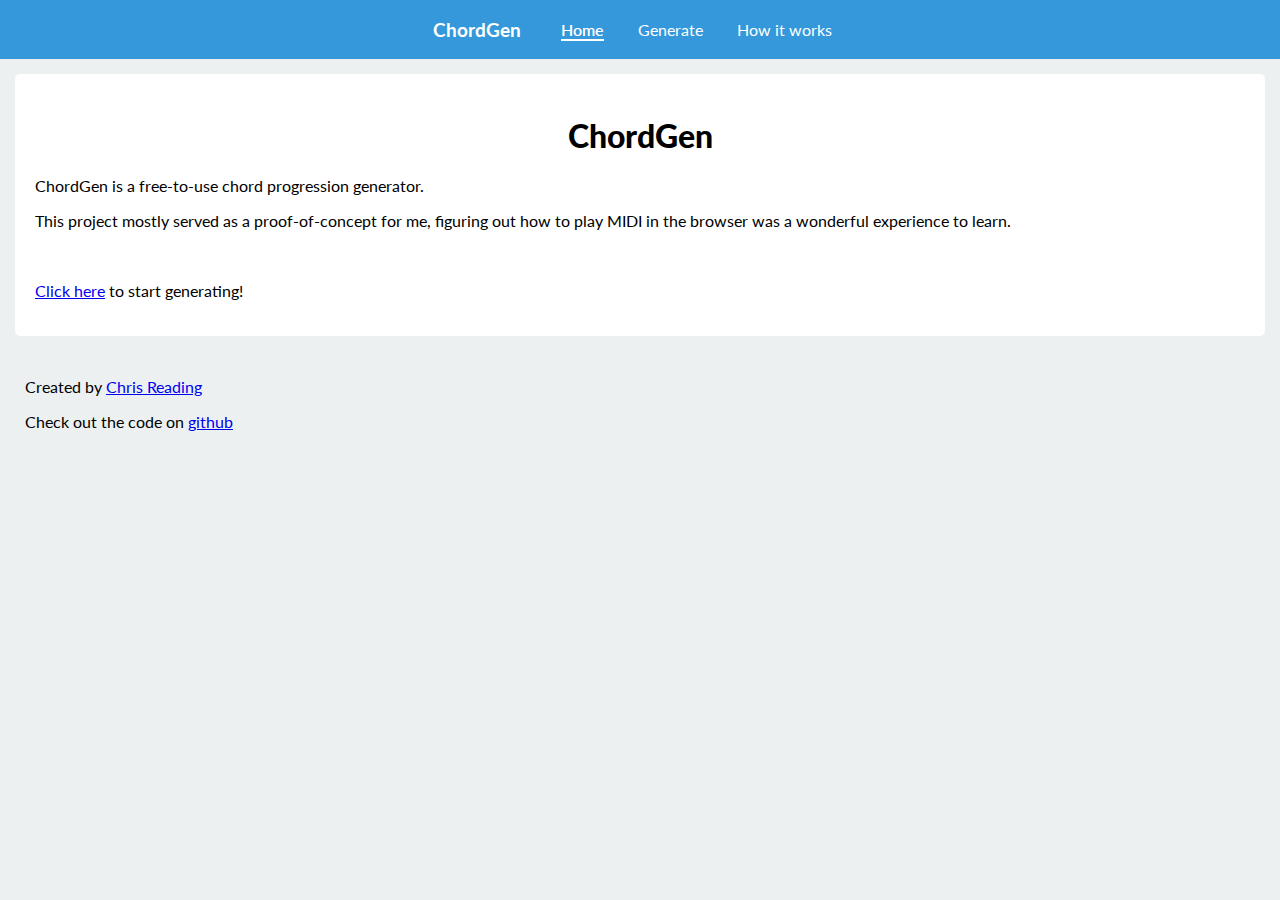
<file: index.html>
<html>
    <head>
        <title>Home - ChordGen</title>
        <link href="https://fonts.googleapis.com/css?family=Lato:100,100i,300,300i,400,400i,700,700i,900,900i" rel="stylesheet"> 
        <link rel="stylesheet" href="./style.css" />
    </head>
    <body>
        <div class="navbar">
            <h3>ChordGen</h3>
            <nav>
                <a href="./index.html" class="active">Home</a>
                <a href="./generate.html">Generate</a>
                <a href="./how-it-works.html">How it works</a>
            </nav>
        </div>
        <section>
            <h1 class="landing-header">ChordGen</h1>
            <p>ChordGen is a free-to-use chord progression generator.</p>
            <p>This project mostly served as a proof-of-concept for me, figuring out how to play MIDI in the browser was a wonderful experience to learn.</p>
            <br>
            <p><a href="./generate.html">Click here</a> to start generating!</p>
        </section>
        <footer>
            <p>Created by <a href="http://chrisreading.net">Chris Reading</a></p>
            <p>Check out the code on <a href="http://github.com/nomad23541">github</a></p>
        </footer>
    </body>
</html>
</file>
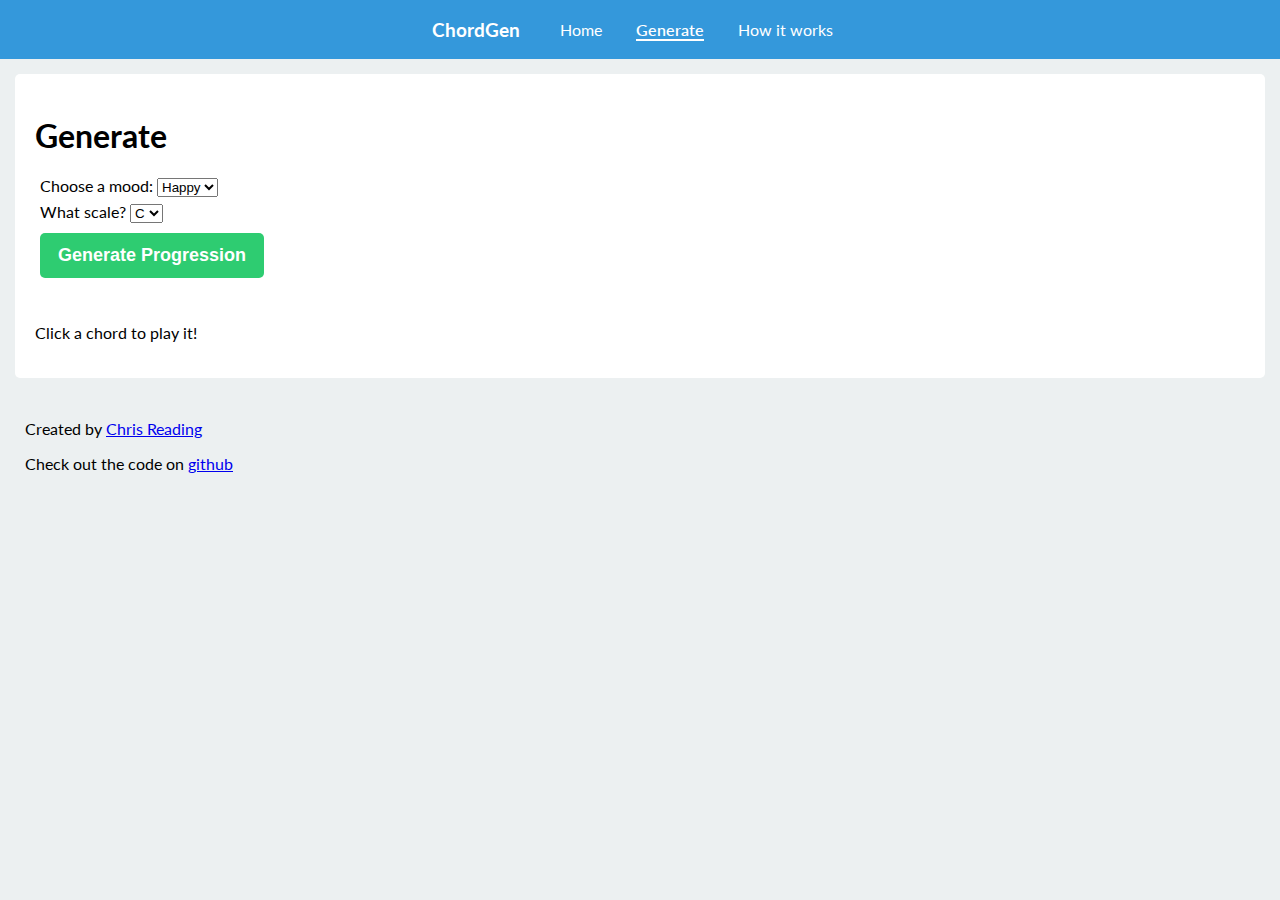
<file: generate.html>
<html>
    <head>
        <title>Generate - ChordGen</title>
        <link href="https://fonts.googleapis.com/css?family=Lato:100,100i,300,300i,400,400i,700,700i,900,900i" rel="stylesheet"> 
        <script src="./lib/audiosynth.js"></script>
        <script src="./lib/jquery.min.js"></script>
        <script src="./generate.js"></script>
        <link rel="stylesheet" href="./style.css" />
    </head>
    <body>
        <div class="navbar">
            <h3>ChordGen</h3>
            <nav>
                <a href="./index.html">Home</a>
                <a href="./generate.html" class="active">Generate</a>
                <a href="./how-it-works.html">How it works</a>
            </nav>
        </div>
        <section>
            <h1>Generate</h1>
            <div class="control-wrapper">
                <label for="selectMood">Choose a mood: </label>
                <select id="selectMood">
                    <option value="happy">Happy</option>
                    <option value="sad">Sad</option>
                </select>
            </div>
            <div class="control-wrapper">
                <label for="selectScale">What scale?</label>
                <select id="selectScale">
                    <!-- autofilled by array in generate.js -->
                </select>
            </div>
            <button id="btnChordGen" class="btn">Generate Progression</button>
            
            <!-- contains chord after they are generated -->
            <div id="chordWrapper" class="chords-wrapper"></div>
            <p>Click a chord to play it!</p>

            <!-- template for what a chord div -->
            <template id="chord-template">
                <div class="chord" keys="">
                    <p class="key"></p>
                    <p class="type"></p>
                </div>
            </template>
        </section>
        <footer>
            <p>Created by <a href="http://chrisreading.net">Chris Reading</a></p>
            <p>Check out the code on <a href="http://github.com/nomad23541">github</a></p>
        </footer>
    </body>
</html>
</file>
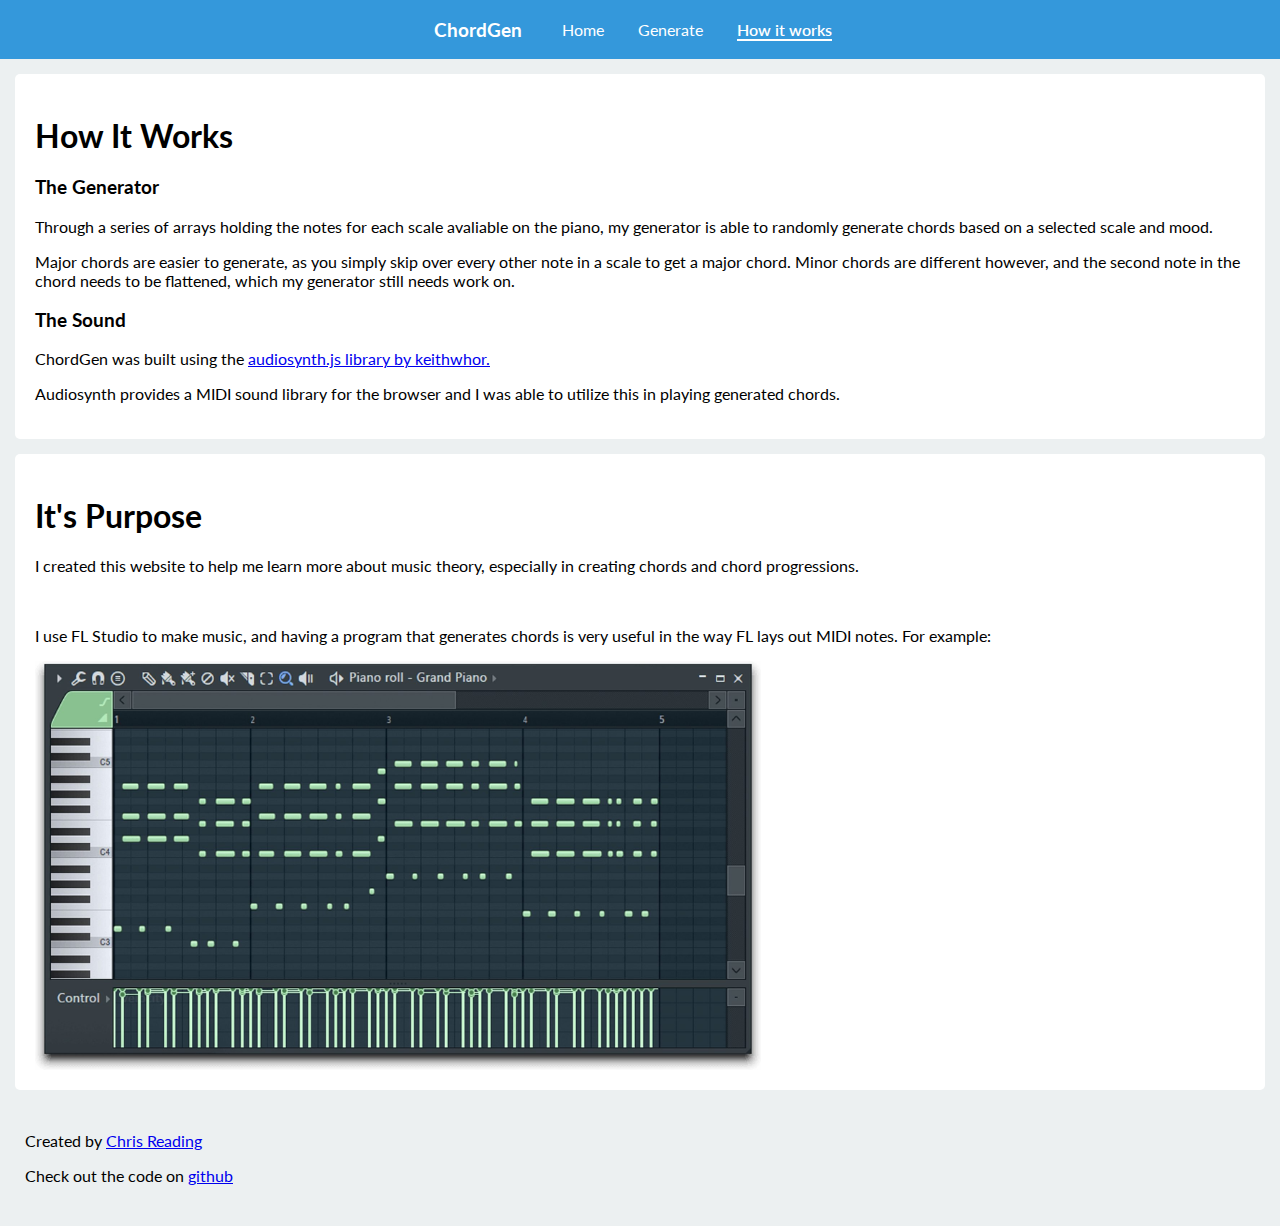
<file: how-it-works.html>
<html>
    <head>
        <title>How It Works - ChordGen</title>
        <link href="https://fonts.googleapis.com/css?family=Lato:100,100i,300,300i,400,400i,700,700i,900,900i" rel="stylesheet"> 
        <link rel="stylesheet" href="./style.css" />
    </head>
    <body>
        <div class="navbar">
            <h3>ChordGen</h3>
            <nav>
                <a href="./index.html">Home</a>
                <a href="./generate.html">Generate</a>
                <a href="./how-it-works.html" class="active">How it works</a>
            </nav>
        </div>
        <section>
            <h1>How It Works</h1>
            <h3>The Generator</h3>
            <p>Through a series of arrays holding the notes for each scale avaliable on the piano, my generator is able to randomly generate chords based on a selected scale and mood.</p>
            <p>Major chords are easier to generate, as you simply skip over every other note in a scale to get a major chord. Minor chords are different however, and the second note in the chord needs to be flattened, which my generator still needs work on.</p>
            <h3>The Sound</h3>
            <p>ChordGen was built using the <a href="https://github.com/keithwhor/audiosynth">audiosynth.js library by keithwhor.</a></p>
            <p>Audiosynth provides a MIDI sound library for the browser and I was able to utilize this in playing generated chords.</p>
        </section>
        <section>
            <h1>It's Purpose</h1>
            <p>I created this website to help me learn more about music theory, especially in creating chords and chord progressions. </p>
            <br>
            <p>I use FL Studio to make music, and having a program that generates chords is very useful in the way FL lays out MIDI notes. For example: </p>
            <img class="image" src="./img/flstudio.jpg">
        </section>
        <footer>
            <p>Created by <a href="http://chrisreading.net">Chris Reading</a></p>
            <p>Check out the code on <a href="http://github.com/nomad23541">github</a></p>
        </footer>
    </body>
</html>
</file>
<file: style.css>
html, body {
    margin: 0 auto;

    font-family: 'Lato', sans-serif;
    
    background-color: #ecf0f1;
}

section {
    background-color: white;
    border-radius: 5px;
    margin: 15px 15px;
    padding: 20px;
}

footer {
    margin: 15px 15px;
    padding: 10px;
}

.navbar {
    display: flex;
    flex-direction: row;
    align-content: center;
    align-items: center;
    justify-content: center;

    background-color: #3498db;
    color: white;
}

.navbar h3 {
    margin-right: 25px;
}

.navbar nav a {
    text-decoration: none;
    margin: 0 15px;

    color: white;

    transition: 0.2s ease-out;

    border-bottom: 2px solid transparent;
}

.navbar nav a:hover {
    border-bottom: 2px solid white;
}

.navbar nav a.active {
    border-bottom: 2px solid white;
    font-weight: 600;
}

.control-wrapper {
    margin: 5px;
}

.btn {
    margin: 5px;
    background-color: #2ecc71;
    border: none;
    border-radius: 5px;
    padding: 12px 18px;
    color: white;
    text-transform: capitalize;
    font-weight: 600;
    font-size: 18px;

    transition: 0.2s ease-out;
}

.btn:hover {
    cursor: pointer;
    background-color: #27ae60;
}

.chords-wrapper {
    display: flex;
    flex-direction: row;
    margin: 20px 0;
}

.chord {
    border-radius: 5px;
    background-color: #3498db;
    color: white;
    font-weight: 600;
    text-align: center;
    padding: 0 30px;
    margin: 0 15px;

    transition: 0.2s ease-out;
}

.chord .key {
    font-size: 20px;
}

.chord:hover {
    background-color: #2980b9;
    cursor: pointer;
}

.landing-header {
    text-align: center;
    font-weight: 900;
}

.image {
    width: 60%;
}
</file>
